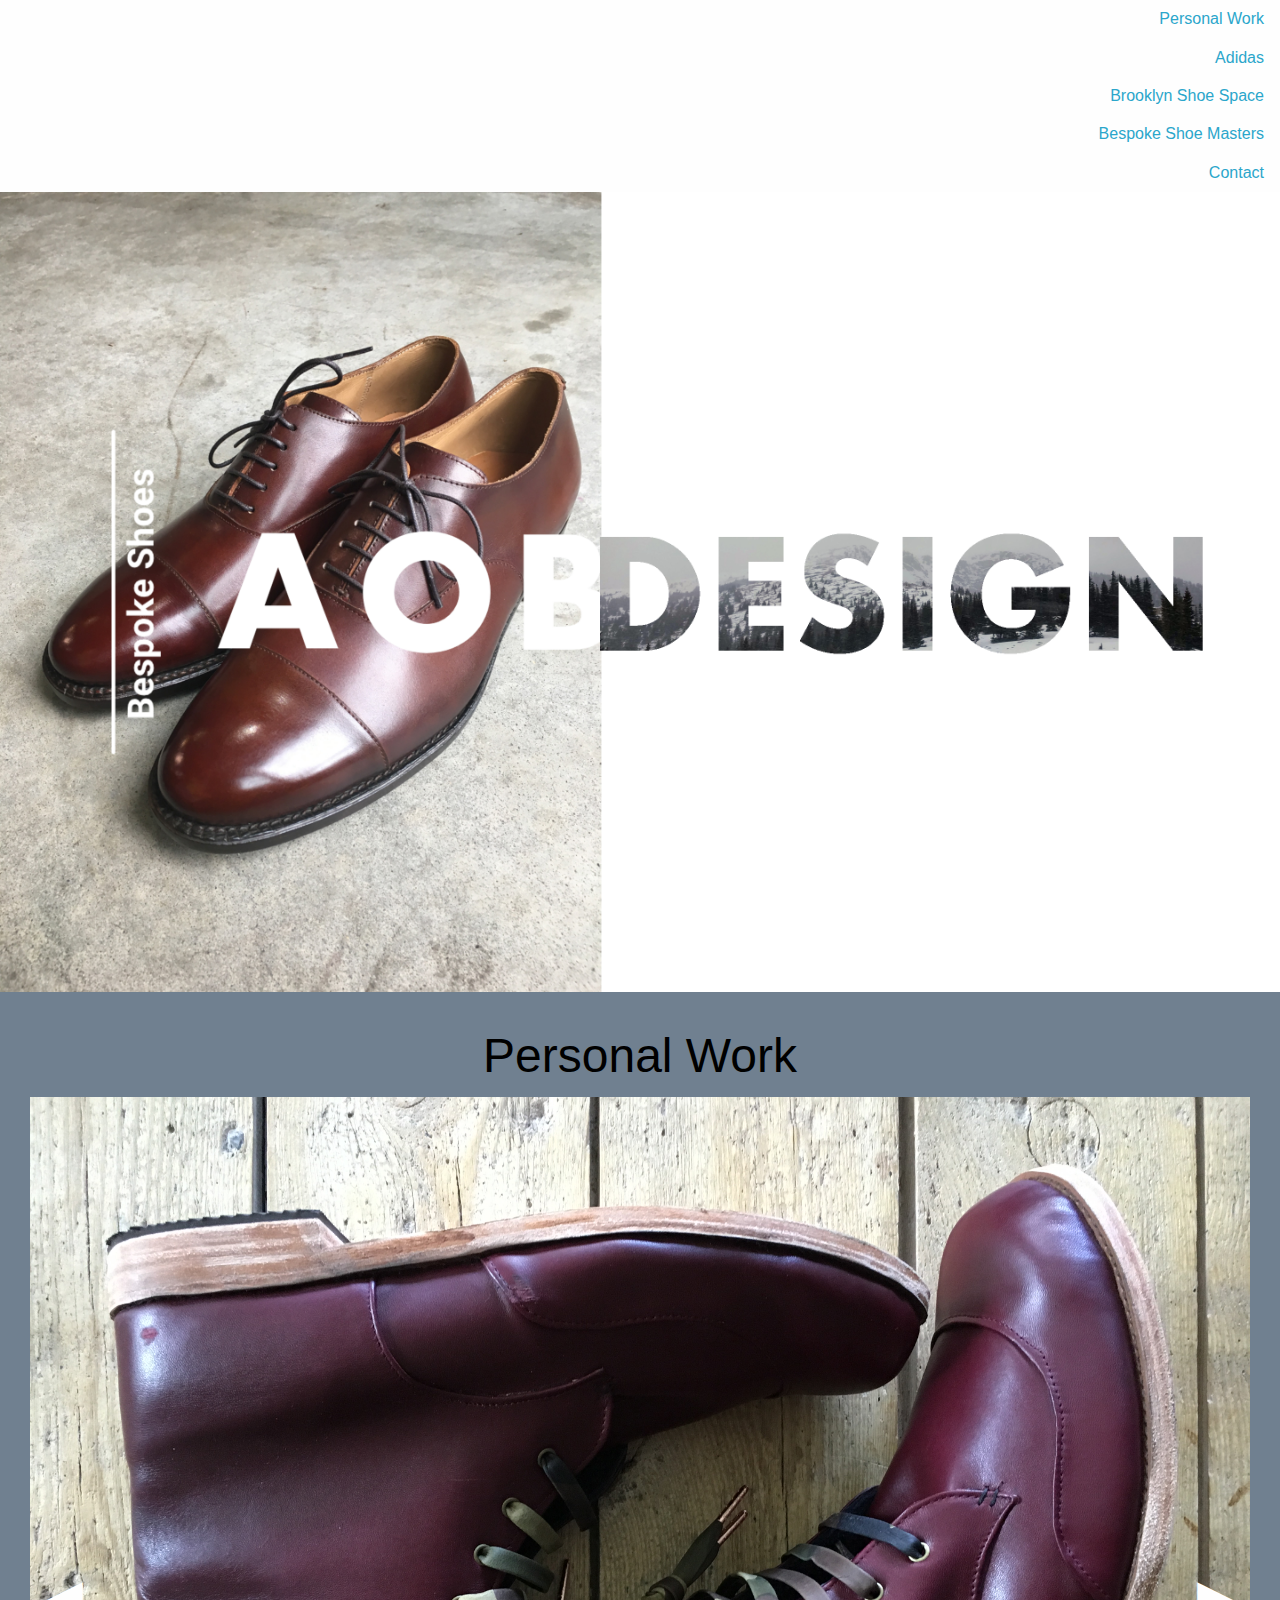
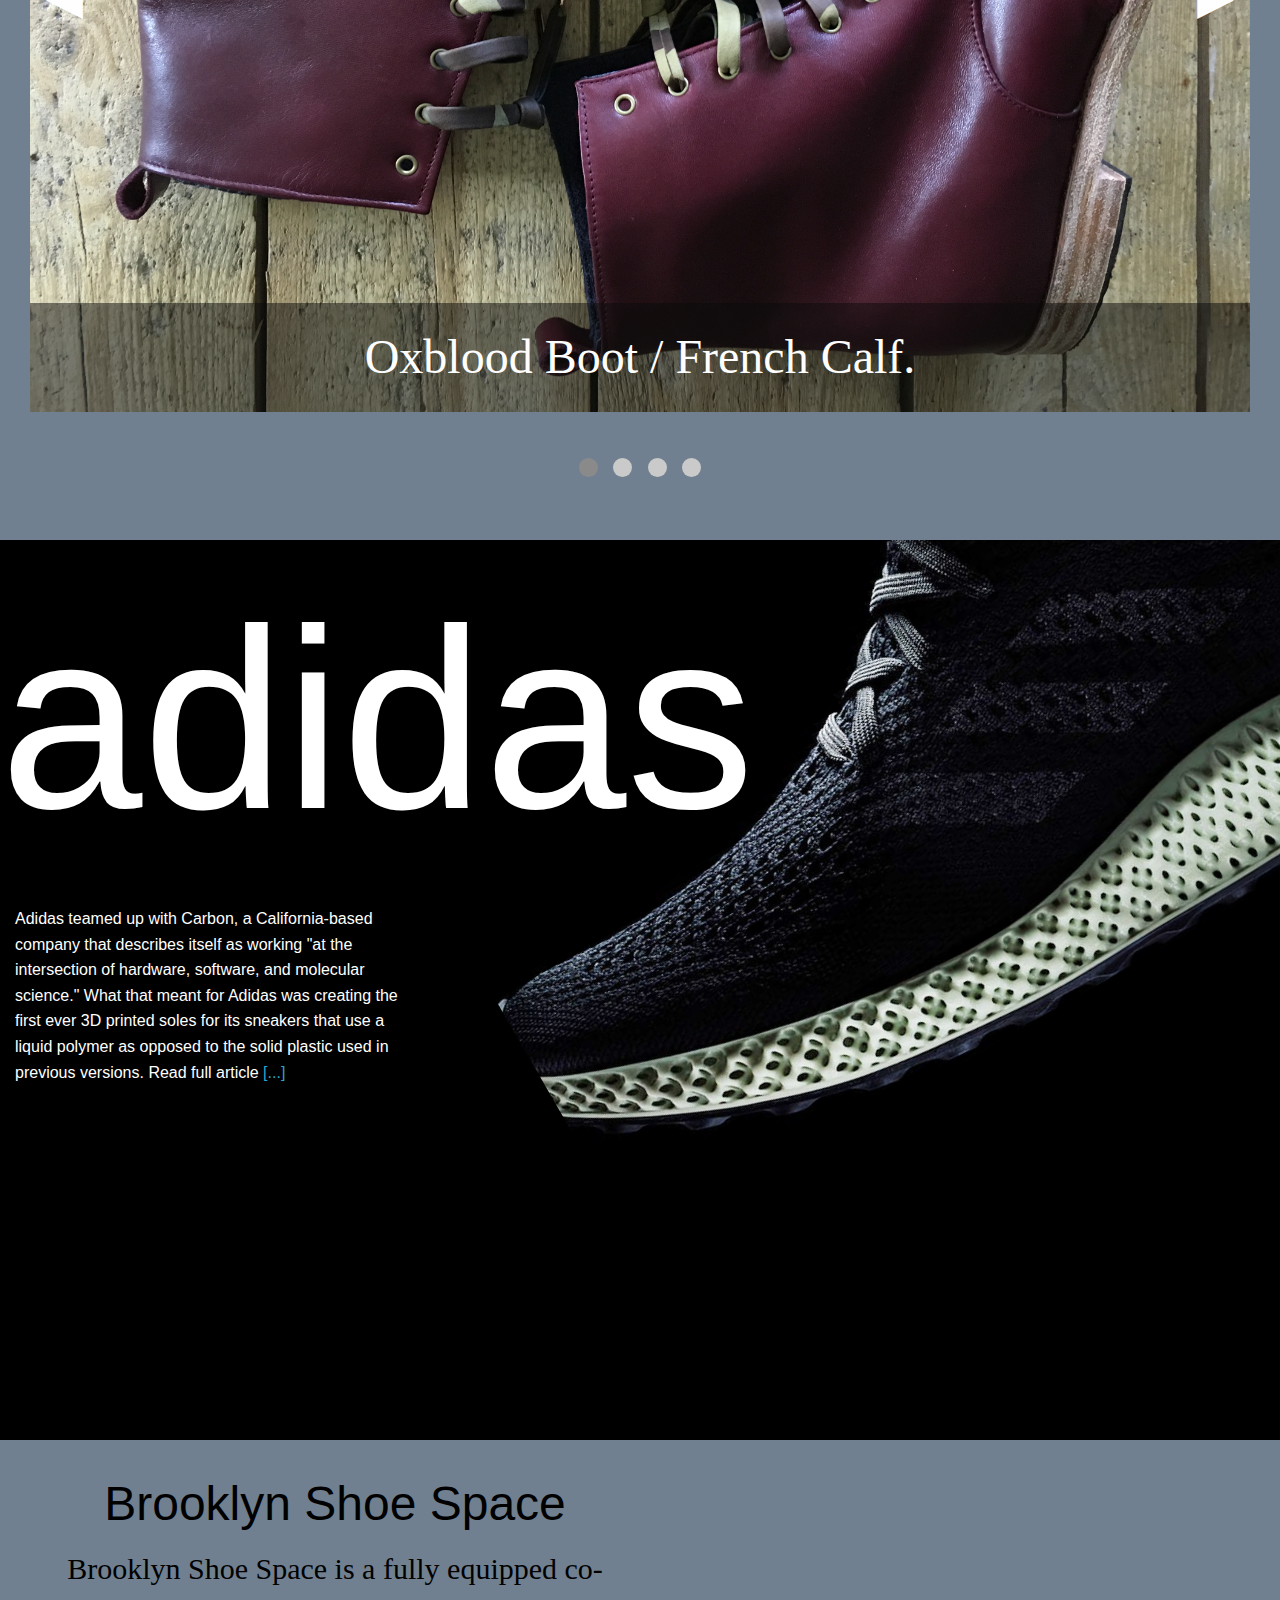
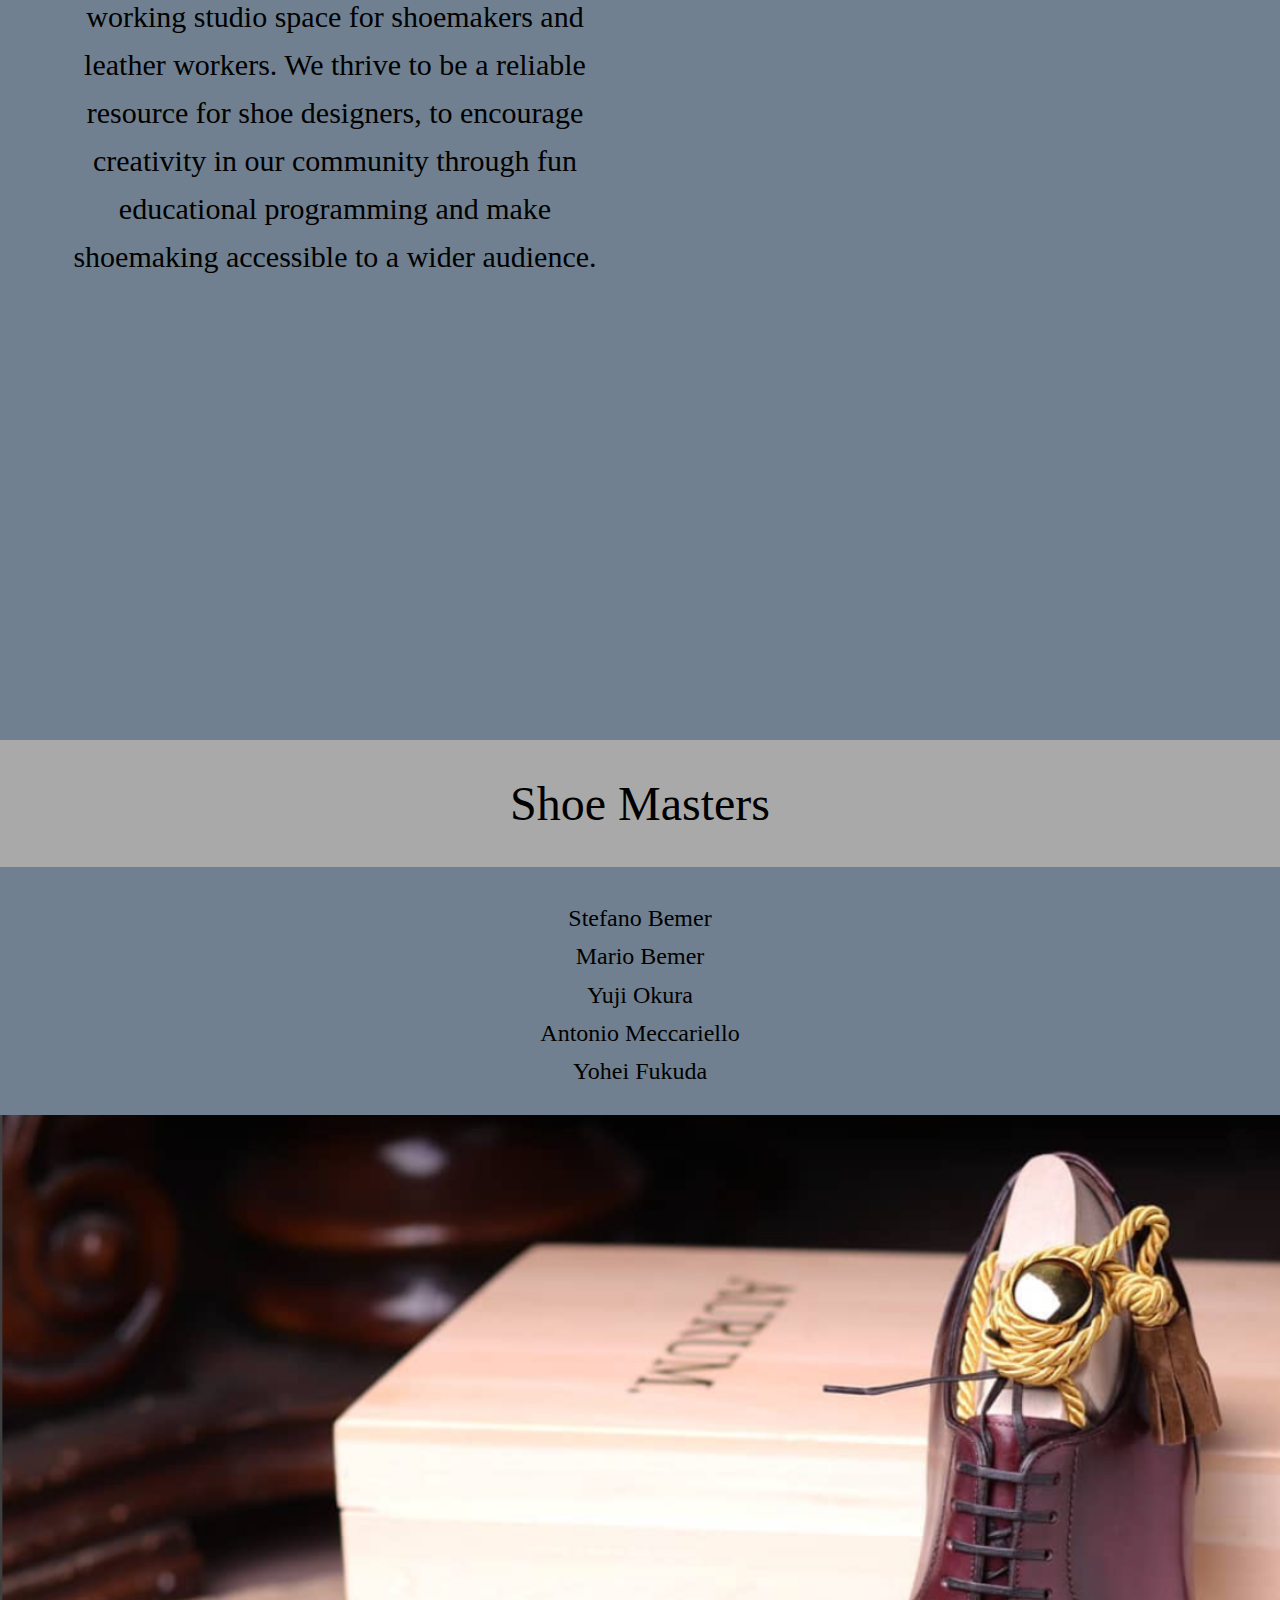
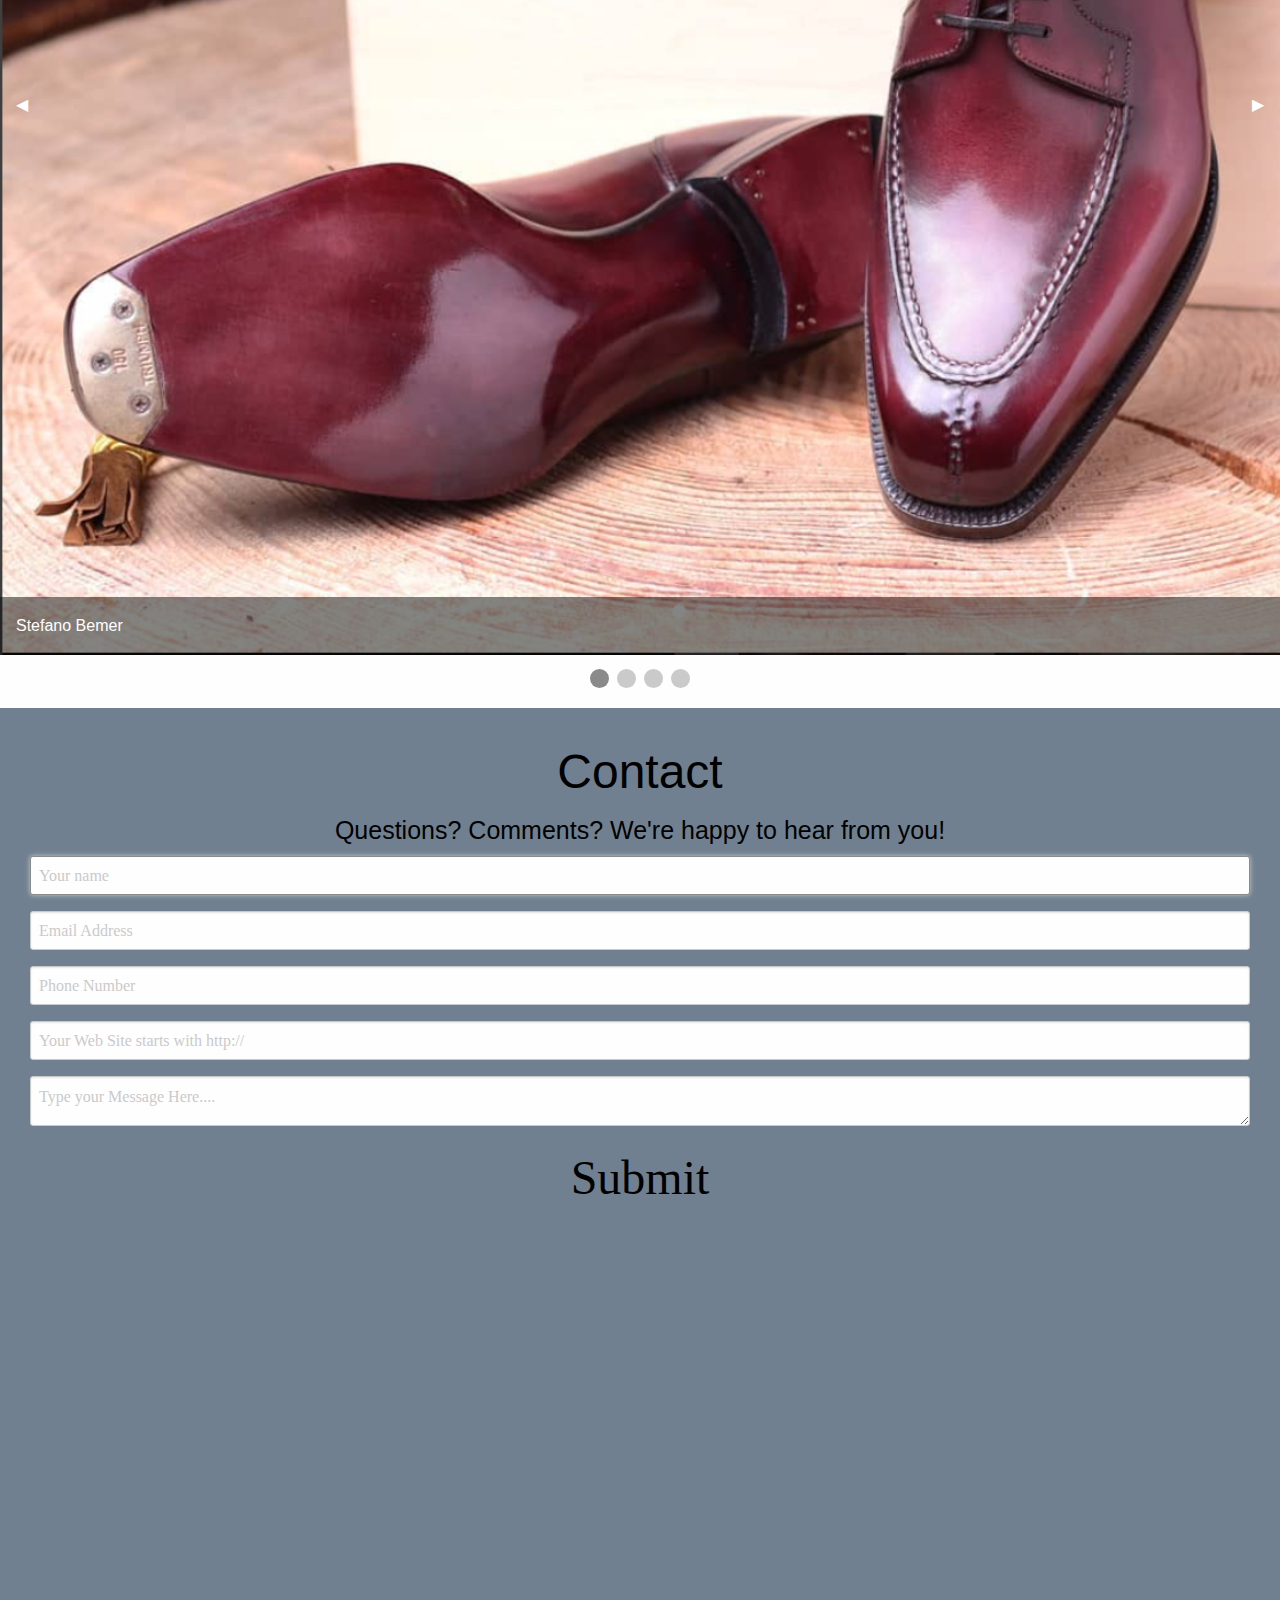
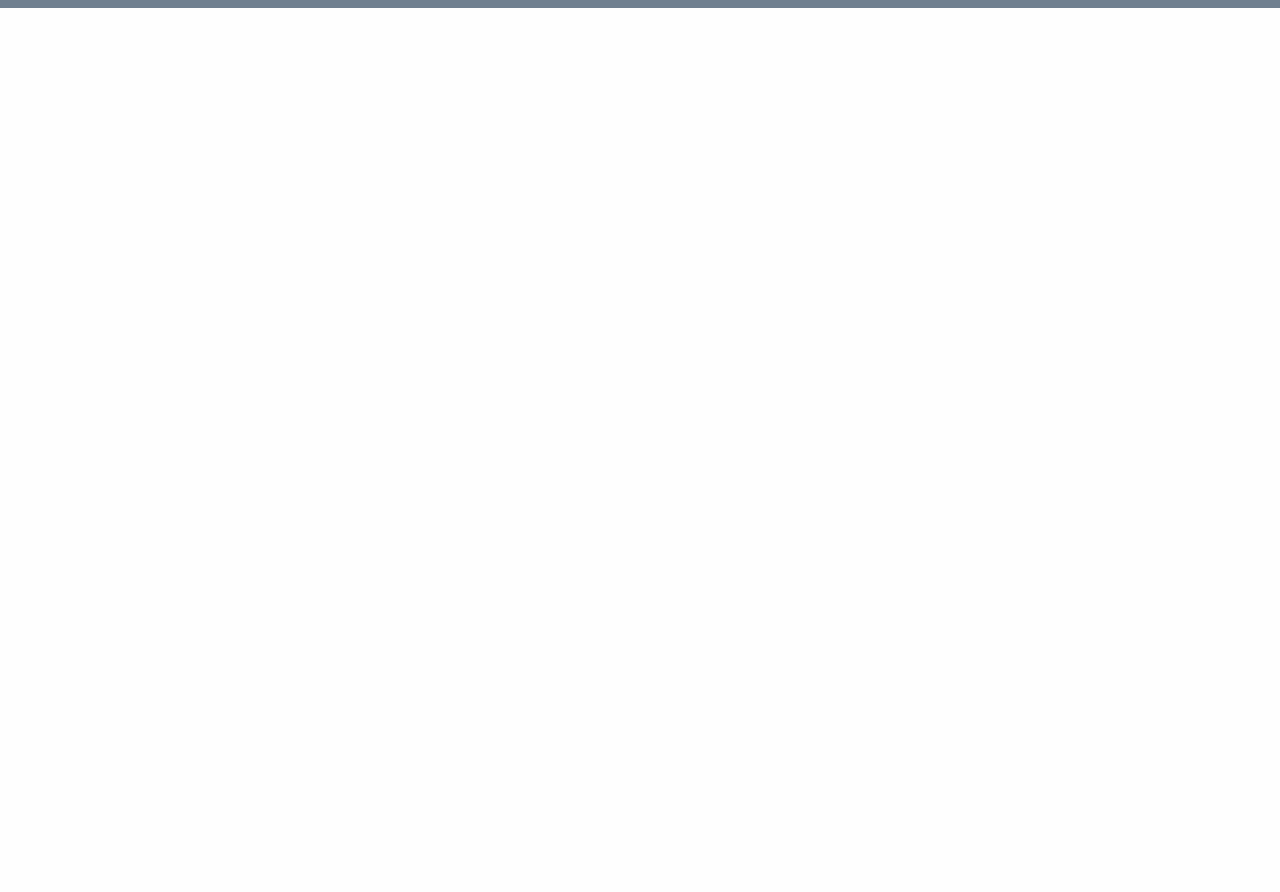
<file: foundation-6/index.html>
<!doctype html>
<html class="no-js" lang="en" dir="ltr">
  <head>
    <meta charset="utf-8">
    <meta http-equiv="x-ua-compatible" content="ie=edge">
    <meta name="viewport" content="width=device-width, initial-scale=1.0">
    <title>A.O.B. Design</title>
    <link rel="stylesheet" href="css/foundation.css">
    <link rel="stylesheet" href="css/app.css">
  </head>
  <body>


    <!-- Header -->


      <!--How do I get left justified on right side? -->

      <ul class="vertical menu align-right" data-accordion-menu>
        <li><a href="#personal">Personal Work</a></li>
        <li><a href="#adidas">Adidas</a></li>
        <li><a href="#brooklyn">Brooklyn Shoe Space</a></li>
        <li><a href="#shoe-masters">Bespoke Shoe Masters</a></li>
        <li><a href="#contact">Contact</a></li>
      </ul>

   <!--This is where AOB DESIGN should go-->

      <div >
       <img src="Menu.jpg">
   </div>
    <!-- Personal Work -->
    <!-- Edit these images to fit screen and Orbit-->
    <section class="personal_header" id="personal">
      <h1>Personal Work</h1>
      <div class="orbit" role="region" aria-label="Personal Work" data-orbit>
        <div class="orbit-wrapper">
          <div class="orbit-controls">
            <button class="orbit-previous">
              <span class="show-for-sr">Previous Slide</span>&#9664;&#xFE0E;</button>
            <button class="orbit-next">
              <span class="show-for-sr">Next Slide</span>&#9654;&#xFE0E;</button>
          </div>

          <ul class="orbit-container">
            <li class="is-active orbit-slide">
              <figure class="orbit-figure">
                <img class="orbit-image" src="IMG_0118 2.JPG" alt="Space">
                <figcaption class="orbit-caption">Oxblood Boot / French Calf.</figcaption>
              </figure>
            </li>
            <li class="orbit-slide">
              <figure class="orbit-figure">
                <img class="orbit-image" src="IMG_8137 2 copy.jpg" alt="Space">
                <figcaption class="orbit-caption">Brown French Calf / Oxford Dress Shoe.</figcaption>
              </figure>
            </li>
            <li class="orbit-slide">
              <figure class="orbit-figure">
                <img class="orbit-image" src="IMG_7939.JPG" alt="Space">
                <figcaption class="orbit-caption">Handwelted sole.</figcaption>
              </figure>
            </li>
            <li class="orbit-slide">
              <figure class="orbit-figure">
                <img class="orbit-image" src="IMG_8224.JPG" alt="Space">
                <figcaption class="orbit-caption">Baby shoes.</figcaption>
              </figure>
            </li>
          </ul>
        </div>
        <nav class="orbit-bullets">
          <button class="is-active" data-slide="0">
            <span class="show-for-sr">First slide details.</span>
            <span class="show-for-sr">Current Slide</span>
          </button>
          <button data-slide="1">
            <span class="show-for-sr">Second slide details.</span>
          </button>
          <button data-slide="2">
            <span class="show-for-sr">Third slide details.</span>
          </button>
          <button data-slide="3">
            <span class="show-for-sr">Fourth slide details.</span>
          </button>
        </nav>
      </div>
    </section>

    <!-- Section: Adidas -->
    <section id="adidas" class="adidas-background text-invert">
      <h1 class="large-section-header">adidas</h1>
      <div class="grid-x grid-padding-x">
        <div class="small-12 medium-6 large-4 cell">
          <p>Adidas teamed up with Carbon, a California-based company that describes itself as working "at the intersection of hardware, software, and molecular science." What that meant for Adidas was creating the first ever 3D printed soles for its sneakers that use a liquid polymer as opposed to the solid plastic used in previous versions. Read full article <a href="https://www.gq.com/story/adidas-futurecraft-4d-will-change-the-sneaker-game-forever" target="_blank">[...]</a>
          </p>
        </div>
      </div>
    </section>

    <!-- Section: Brooklyn Shoe Space -->
    <section class="BKSS_header" id="brooklyn">
      <div class="grid-x grid-padding-x">
        <div class="small-12 large-6 cell">
          <h1>Brooklyn Shoe Space</h1>
          <p class=BKSS_body>
            Brooklyn Shoe Space is a fully equipped co-working studio space for shoemakers and leather workers. We thrive to be a reliable resource for shoe designers, to encourage creativity in our community through fun educational programming and make shoemaking accessible to a wider audience.
          </p>
        </div>
        <div class="small-12 large-6 cell">
          <div class="flex-video">
            <div class="mapouter">
              <div class="gmap_canvas">
                <iframe width="600" height="500" id="gmap_canvas" src="https://maps.google.com/maps?q=Brooklyn%20Shoe%20Space%20&t=&z=13&ie=UTF8&iwloc=&output=embed" frameborder="0" scrolling="no" marginheight="0" marginwidth="0">
                </iframe>
                <a href="https://www.pureblack.de/visitenkarten-drucken-lassen/"></a>
              </div>
            </div>
          </div>

        </div>
      </div>


    </section>

    <!-- Section: Shoe Masters -->
    <section id="shoe-masters">

     <div class="shoemaster_names">
       <h1 class="Shoe_Masters">Shoe Masters</h1>
       <ul class="names">
         <li>Stefano Bemer</li>
         <li>Mario Bemer</li>
         <li>Yuji Okura</li>
         <li>Antonio Meccariello</li>
         <li>Yohei Fukuda</li>
       </ul>
      </div>
      <div class="orbit" role="region" aria-label="Bespoke Shoe Masters" data-orbit>
        <div class="orbit-wrapper">
          <div class="orbit-controls">
            <button class="orbit-previous">
              <span class="show-for-sr">Previous Slide</span>&#9664;&#xFE0E;</button>
            <button class="orbit-next">
              <span class="show-for-sr">Next Slide</span>&#9654;&#xFE0E;</button>
          </div>
          <ul class="orbit-container">
            <li class="is-active orbit-slide">
              <figure class="orbit-figure">
               <!-- How do I get these images to show up? -->
                <img class="orbit-image" src="Anthony.png" alt="Space">
                <figcaption class="orbit-caption">Stefano Bemer</figcaption>
              </figure>
            </li>
            <li class="orbit-slide">
              <figure class="orbit-figure">
                <img class="orbit-image" src="Anthony2.png" alt="Space">
                <figcaption class="orbit-caption">Antonio Meccariello</figcaption>
              </figure>
            </li>
            <li class="orbit-slide">
              <figure class="orbit-figure">
                <img class="orbit-image" src="Yuji.png" alt="Space">
                <figcaption class="orbit-caption">Mario Bemer</figcaption>
              </figure>
            </li>
            <li class="orbit-slide">
              <figure class="orbit-figure">
                <img class="orbit-image" src="Yuji2.png" alt="Space">
                <figcaption class="orbit-caption">Yuji Okura.</figcaption>
              </figure>
            </li>
          </ul>
        </div>
        <nav class="orbit-bullets">
          <button class="is-active" data-slide="0">
            <span class="show-for-sr">First slide details.</span>
            <span class="show-for-sr">Current Slide</span>
          </button>
          <button data-slide="1">
            <span class="show-for-sr">Second slide details.</span>
          </button>
          <button data-slide="2">
            <span class="show-for-sr">Third slide details.</span>
          </button>
          <button data-slide="3">
            <span class="show-for-sr">Fourth slide details.</span>
          </button>
        </nav>
      </div>
    </section>

    <!-- Section: Contact -->
    <section class="class_header" id="contact">
      <h1>Contact</h1>
      <div class="container">
        <form id="contact" action="" method="post">
          <h4>Questions? Comments? We're happy to hear from you!</h4>
          <fieldset>
            <input placeholder="Your name" type="text" tabindex="1" required autofocus>
          </fieldset>
          <fieldset>
            <input placeholder="Email Address" type="email" tabindex="2" required>
          </fieldset>
          <fieldset>
            <input placeholder="Phone Number" type="tel" tabindex="3">
          </fieldset>
          <fieldset>
            <input placeholder="Your Web Site starts with http://" type="url" tabindex="4">
          </fieldset>
          <fieldset>
            <textarea placeholder="Type your Message Here...." tabindex="5"></textarea>
          </fieldset>
          <fieldset>
            <button name="submit" type="submit" id="contact-submit" data-submit="...Sending">Submit</button>
          </fieldset>
        </form>
      </div>
    </section>

    <!-- Footer -->
    <div></div>

    <script src="js/vendor/jquery.js"></script>
    <script src="js/vendor/what-input.js"></script>
    <script src="js/vendor/foundation.js"></script>
    <script src="js/app.js"></script>
  </body>
</html>
</file>
<file: foundation-6/css/app.css>
/*h1 {
  font-family: serif;
  font-size: 4em;
  color: black;
}
h4 {
  font-family: serif;
  font-size: 3em;
}*/


/* Global styles applied throughout the site */
section {

  min-height: 100vh; /* each page section occupies the full vertical height */
}

.text-invert {
  color: white;
}

/* Section-specific styles */
ul.names {
  margin:0;
  padding:1em;
}

ul.names li {
  list-style: none;
}



.intro-text {
  position: absolute;
  top: 50%;
  /*
    "top: 50%" only moves the TOP of the text 50% from the top of the container.
    "transform: translateY(-50%)" moves move it back up half the height of the text itself,
      so it is perfectly vertically centered
  */
  transform: translateY(-50%);
  text-transform: uppercase;
}

.intro-left .intro-text {
  right: 0;
}

.intro-right .intro-text {
  left: 0;
}


#adidas {
  background-color: black;
  position: relative;
  overflow: hidden; /* crop off any part of the background image that overflows */
  z-index: 0; /* so this section's content appear in front of the background image */
}

.large-section-header {
  font-size: 20vw;
}

/* make a "fake" element just to contain the background image, so it can be transformted */
.adidas-background:before {
  content: '';
  background-position: center;
  background-image: url(../adidas-futurecraft-4d-sneaker-00.jpg);
  background-repeat: no-repeat;
  position: absolute;
  -webkit-transform: rotate(-30deg) translate(510px, -100px);
  transform: rotate(-30deg) translate(510px, -100px);
  width: 100%;
  height: 100%;
  z-index: -1;
}
.Shoe_Masters {
    font-family: "Times New Roman", Times, monospace;
    background-color: darkgrey;
    padding: 30px;
    text-align: center;
    font-size: 48px;
    color: black;
}

.personal_header{
     font-family: "Times New Roman", Times, monospace;
    background-color: slategrey;
    padding: 30px;
    text-align: center;
    font-size: 48px;
    color: black;
}

.BKSS_header{
   font-family: "Times New Roman", Times, monospace;
    background-color: slategrey;
    padding: 30px;
    text-align: center;
    font-size: 48px;
    color: black; ''
}

.class_header{
    font-family: "Times New Roman", Times, monospace;
    background-color: slategrey;
    padding: 30px;
    text-align: center;
    font-size: 48px;
    color: black; ''
}

.shoemaster_names{
       font-family: "Times New Roman", Times, monospace;
    background-color: slategrey;
    text-align: center;
    font-size: 24px;
    color: black; ''

}
.BKSS_body{
    font-size: 30px;
}
</file>
